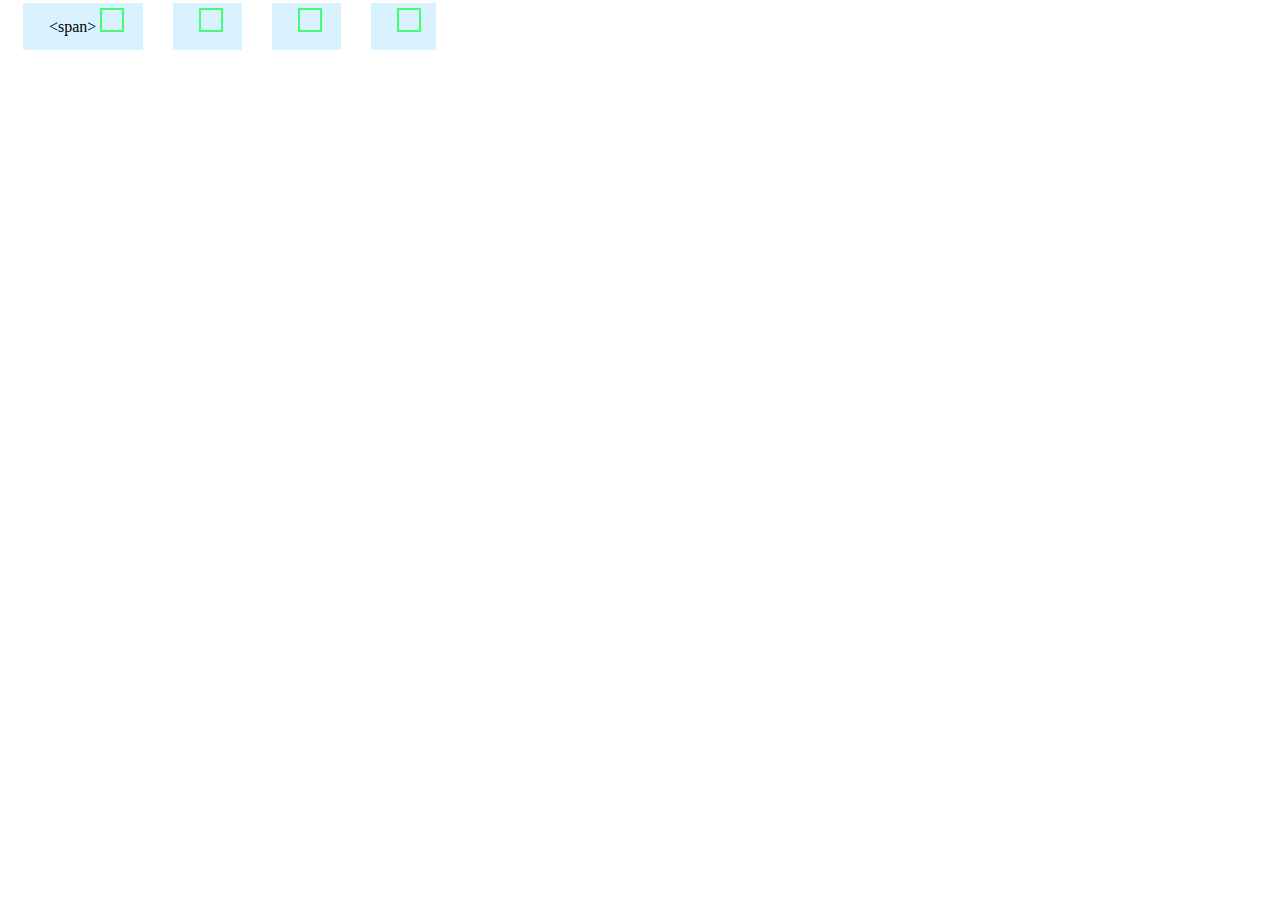
<file: checkbox.html>
<!DOCTYPE html>
<html lang="en">
	<head>
		<meta charset="UTF-8" />
		<meta http-equiv="X-UA-Compatible" content="IE=edge" />
		<meta name="viewport" content="width=device-width, initial-scale=1.0" />
		<title>CSS Checkbox</title>

		<link rel="stylesheet" href="css/checkBox.css" />
	</head>

	<body>
		<div class="container">
			<label class="checkbox">
				<input type="checkbox" />

				&lt;span&gt;
				<i></i>
			</label>
			<label class="checkbox">
				<input type="checkbox" />
				<i></i>
			</label>
			<label class="checkbox">
				<input type="checkbox" />
				<i></i>
			</label>
			<label class="checkbox">
				<input type="checkbox" />
				<i></i>
			</label>
		</div>
	</body>
</html>
</file>
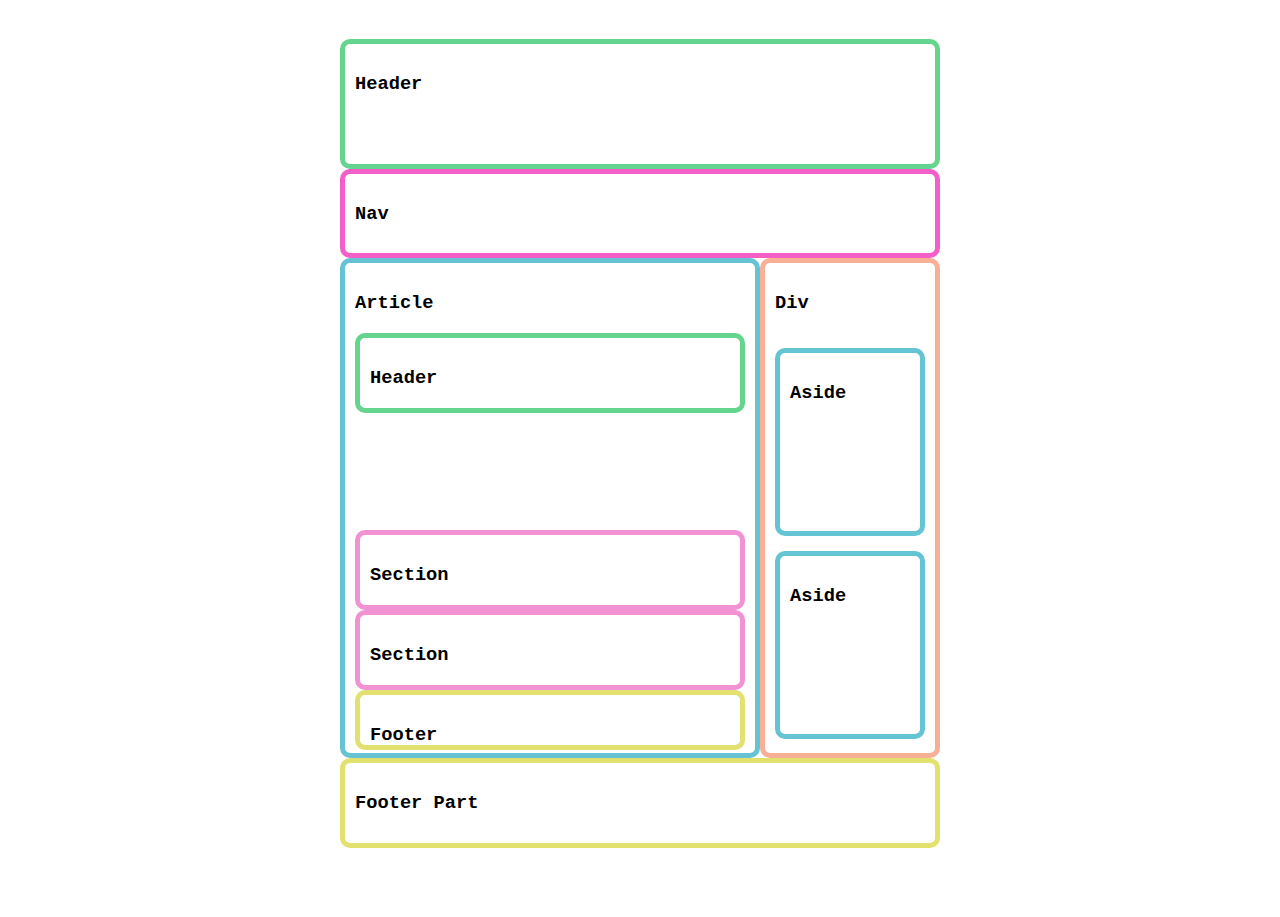
<file: divLayout.html>
<!DOCTYPE html>
<html lang="en">
	<head>
		<meta charset="UTF-8" />
		<meta name="author" content="" />
		<meta name="keywords" content="" />
		<meta name="description" content="" />
		<meta http-equiv="X-UA-Compatible" content="IE=edge" />
		<meta name="viewport" content="width=device-width, initial-scale=1.0, maximum-scale=1.0" />
		<link rel="stylesheet" href="css/divTable.css" />

		<title>CSS - Div Based Layout</title>
	</head>
	<body>
		<div class="border">
			<div class="wrapper">
				<div class="header">
					<h3>Header</h3>
				</div>
				<div class="Nav">
					<h3>Nav</h3>
				</div>
				<div class="container">
					<div class="aside">
						<h3>Article</h3>
						<div class="contentCon">
							<h3>Header</h3>
						</div>
						<div class="section">
							<h3>Section</h3>
						</div>

						<div class="section2">
							<h3>Section</h3>
						</div>

						<div class="footerAside">
							<h3>Footer</h3>
						</div>
					</div>
					<div id="content" class="content">
						<h3>Div</h3>
						<div class="asideCon">
							<h3>Aside</h3>
						</div>
						<div class="asideCon">
							<h3>Aside</h3>
						</div>
					</div>
				</div>

				<div id="footer" class="footer">
					<h3>Footer Part</h3>
				</div>
			</div>
		</div>
	</body>
</html>
</file>
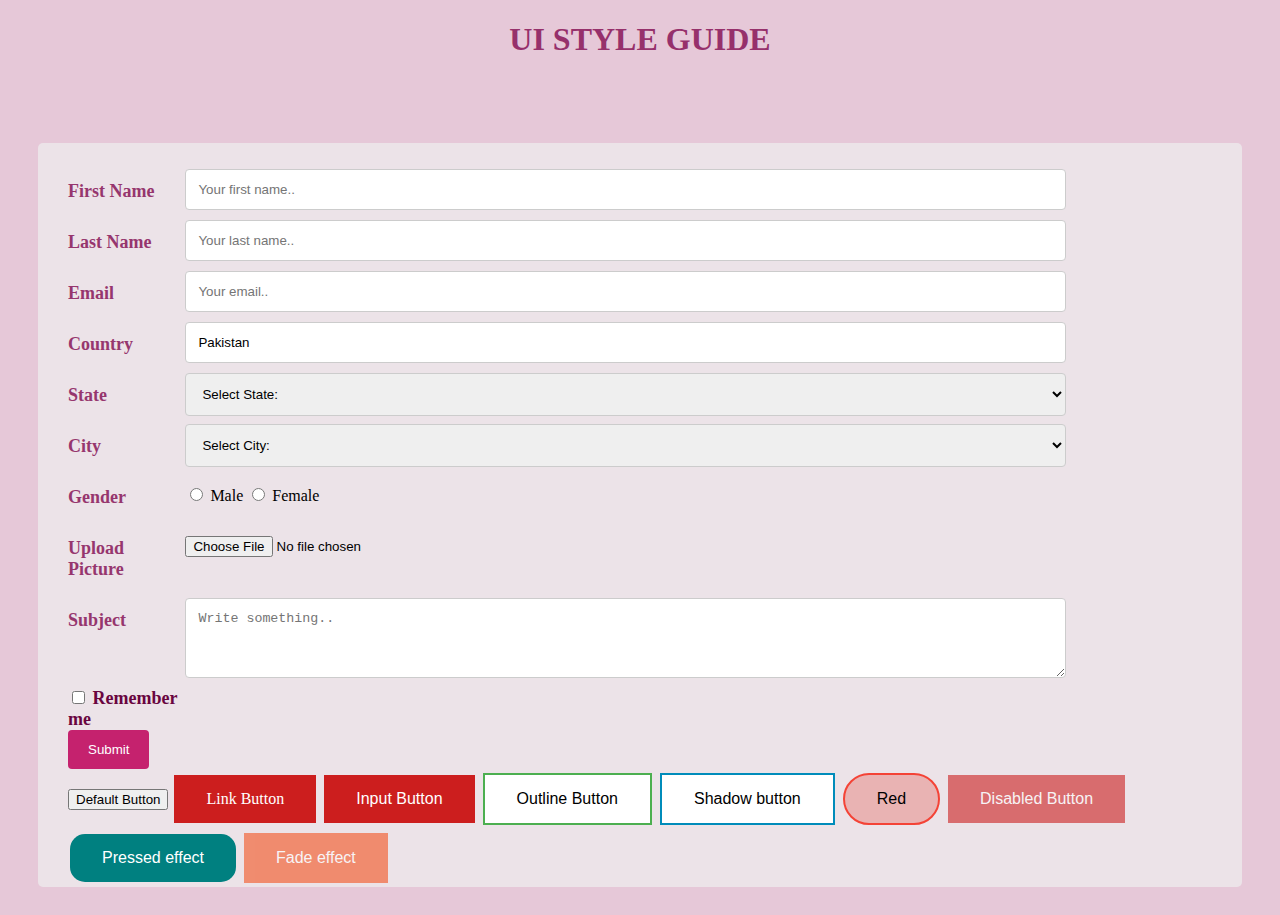
<file: form.html>
<!DOCTYPE html>

    <head>
        <meta charset="UTF-8">
        <meta name="auther" content=""/>
        <meta name="keywords" content=""/>
        <meta name="description" content=""/>
        <meta name="viewport" content="width=device-width, initial-scale=1.0, maximum-scale=1.0, user-scalable=no " />
        <title>Form</title>
        <link rel="stylesheet" href="css/form.css">
    </head>
<body>
    <h1>UI STYLE GUIDE </h1>
    <marquee><h3> Fill the form and Grab your chance now </h3></marquee>
    <div class="container">
    <form action = "form.html" method = "GET">

    <div class="row">
      <div class="col-10">
        <label for="fname">First Name</label>
      </div>
      <div class="col-75">
        <input type="text" id="fname" name="firstname" placeholder="Your first name.." required>
      </div>
    </div>
    <div class="row">
      <div class="col-10">
        <label for="lname">Last Name</label>
      </div>
      <div class="col-75">
        <input type="text" id="lname" name="lastname" placeholder="Your last name.." required>
      </div>
    </div>
    <div>
        <div class="row">
            <div class="col-10">
                <label for="email">Email</label>
            </div>
        <div class="col-75">
            <input type="text" id="email" name="Email" placeholder="Your email.." required>
        </div>
    </div>
    <div>
        <div class="row">
            <div class="col-10">
                <label for="lname">Country</label>
            </div>
        <div class="col-75">
            <input type="text" name="Country" value="Pakistan" readonly="readonly" /></td>
        </div>
    </div>

      
    <div>
      <div class="row">
          <div class="col-10">
          <label for="State">State</label>
          </div>
          <div class="col-75">

      <select id="State" name="State">
  
          <option value="-1">Select State:</option>
          <option value="Punjab">Punjab</option>
          <option value="Sindh">Sindh</option>
          <option value="Balochistan">Balochistan</option>
          <option value="KPK">KPK</option>
          </select>
          </div>
      </div>
   
    <div>
        <div class="row">
            <div class="col-10">
            <label for="City">City</label>
            </div>
            <div class="col-75">

        <select id="City" name="City">
    
            <option value="-1">Select City:</option>
            <option value="Lahore">Lahore</option>
            <option value="Karachi">Karachi</option>
            <option value="Islamabad">Islamabad</option>
            <option value="Peshawar">Peshawar</option>
            <option value="Rawalpindi">Faisalabad</option>
            <option value="Gujranwala">Gujranwala</option>
            <option value="Gujrat">Gujrat</option>
            <option value="Vehari">Vehari</option>
            <option value="Okara">Okara</option>
            <option value="Sahiwal">Sahiwal</option>
            <option value="Patoki">Patoki</option>
            <option value="Sheikhpura">Sheikhpura</option>
            </select>
            </div>
        </div>
        <div>
            <div class="row">
                <div class="col-10">
                <label for="gender">Gender</label>
            </div>
            <div class="col-75">
              <div class ="gender">
                <input name="gender" type="radio" value="Male"> Male
                <input name="gender" type="radio" value="Female"> Female
              </div>
            </div>
        </div>
        <div>
            <div class="row">
                <div class="col-10">
                <label for="pic">Upload Picture </label>
                  
            </div>
            <div class="col-75">
              <div class="picture">
                <input type="file" id="myfile" name="myfile">
              </div>
            </div>
        </div>
      </div>
    <div class="row">
      <div class="col-10">
        <label for="subject">Subject</label>
      </div>
      <div class="col-75">
        <textarea id="subject" name="subject" placeholder="Write something.." style="height:80px"></textarea>
      </div>
    </div>
    <div class="row">
        <div class="col-10">
          <div class = "remember">
            <input type="checkbox" name="remember"> Remember me
          </div>
        </div>
    </div>
    <div class="row">
     
       <div class="buttn">
          <input type="submit" value="Submit">
      </div>   
     
      
  </div>
  <button>Default Button</button>
  <a href="https:www.google.com" target = "blank" class="button">Link Button</a>
  <input type="button" class="button" value="Input Button"> 
  <button class="button button1">Outline Button</button>
  <button class="button button2">Shadow button</button>
  <button class="button button3">Red</button>
  <button class="button disabled">Disabled Button</button>
  <button class="button button4">Pressed effect</button>
  <button class="button button5">Fade effect</button>


    
</form>
</div>
</body>

</html>
</file>
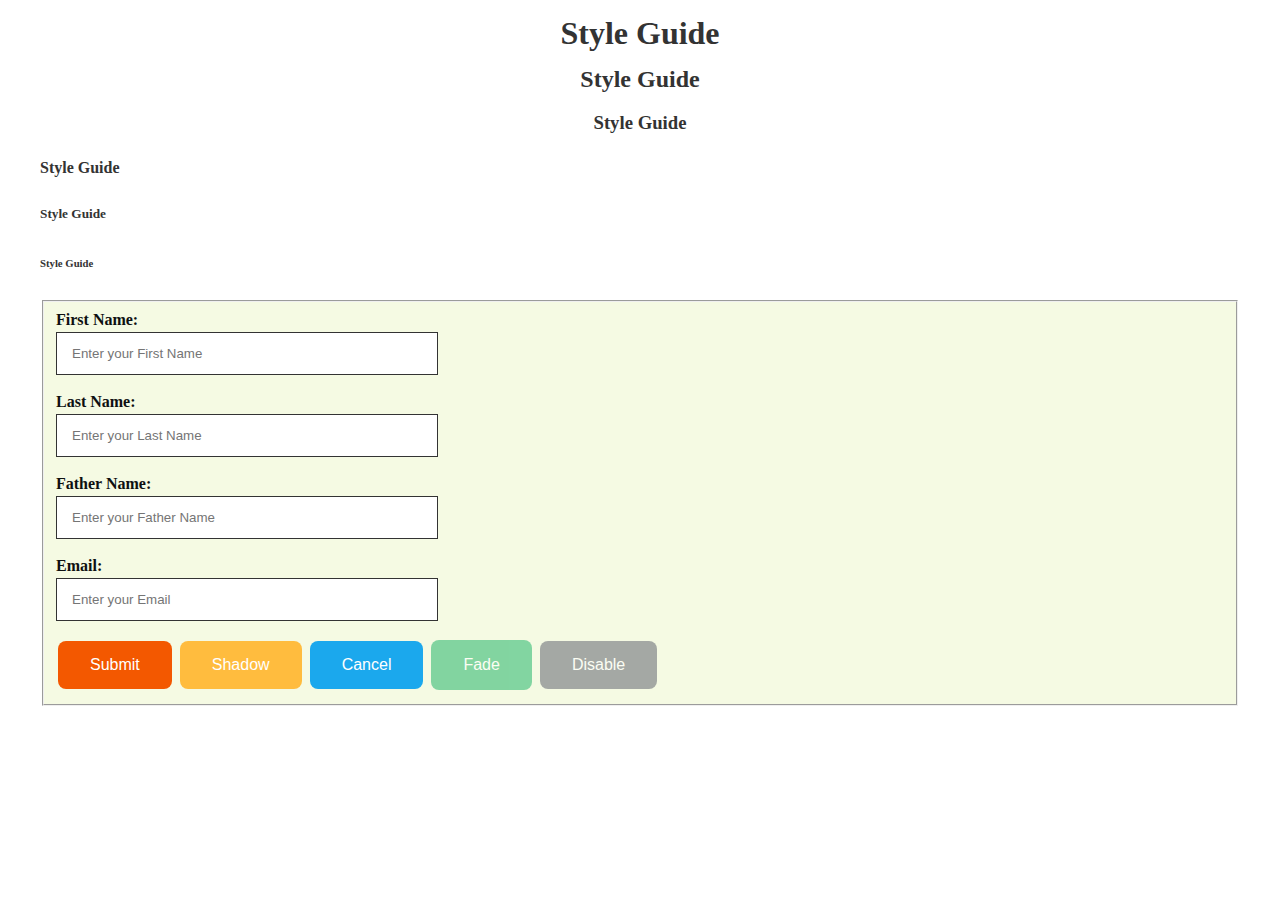
<file: styleGuide.html>
<!DOCTYPE html>

    <head>
        <meta charset="UTF-8">
        <meta name="auther" content=""/>
        <meta name="keywords" content=""/>
        <meta name="description" content=""/>
        <meta name="viewport" content="width=device-width, initial-scale=1.0, maximum-scale=1.0, user-scalable=no " />
        <title>Student Registration form</title>
        <link rel="stylesheet" href="css/myStyle.css">
    </head>
<body>
    <div class="container">
    <form action = "styleGuide.html" method = "GET">
        <h1>Style Guide</h1>
        <h2>Style Guide</h2>
        <h3>Style Guide</h3>
        <h4>Style Guide</h4>
        <h5>Style Guide</h5>
        <h6>Style Guide</h6>
   
        <fieldset>
            
         <div>
            <label for="f-name">First Name:</label>
            <input type="text" name="First_Name" placeholder="Enter your First Name" maxlength="10" required/>
        </div>
        <div>
            <label for="l-name">Last Name:</label>
            <input type="text" name="Last_Name" placeholder="Enter your Last Name" maxlength="10" required/>
        </div>
        <div>
            <label for="fa-name">Father Name:</label>
            <input type="text" name="Father_Name" placeholder="Enter your Father Name" maxlength="10" required/>
        </div>
        <div>
            <label for="email">Email:</label>
            <input type="text" name="Email" placeholder="Enter your Email" maxlength="30" required/>
        </div>
        <button class="button button1">Submit</button>
        <button class="button button2">Shadow</button>
        <button class="button button3">Cancel</button>
        <button class="button button4">Fade</button>
        <button class="button button5">Disable</button>
  
                      
        </fieldset>
       </form>
    </div>
        
    
      
    
</body>

</html>
</file>
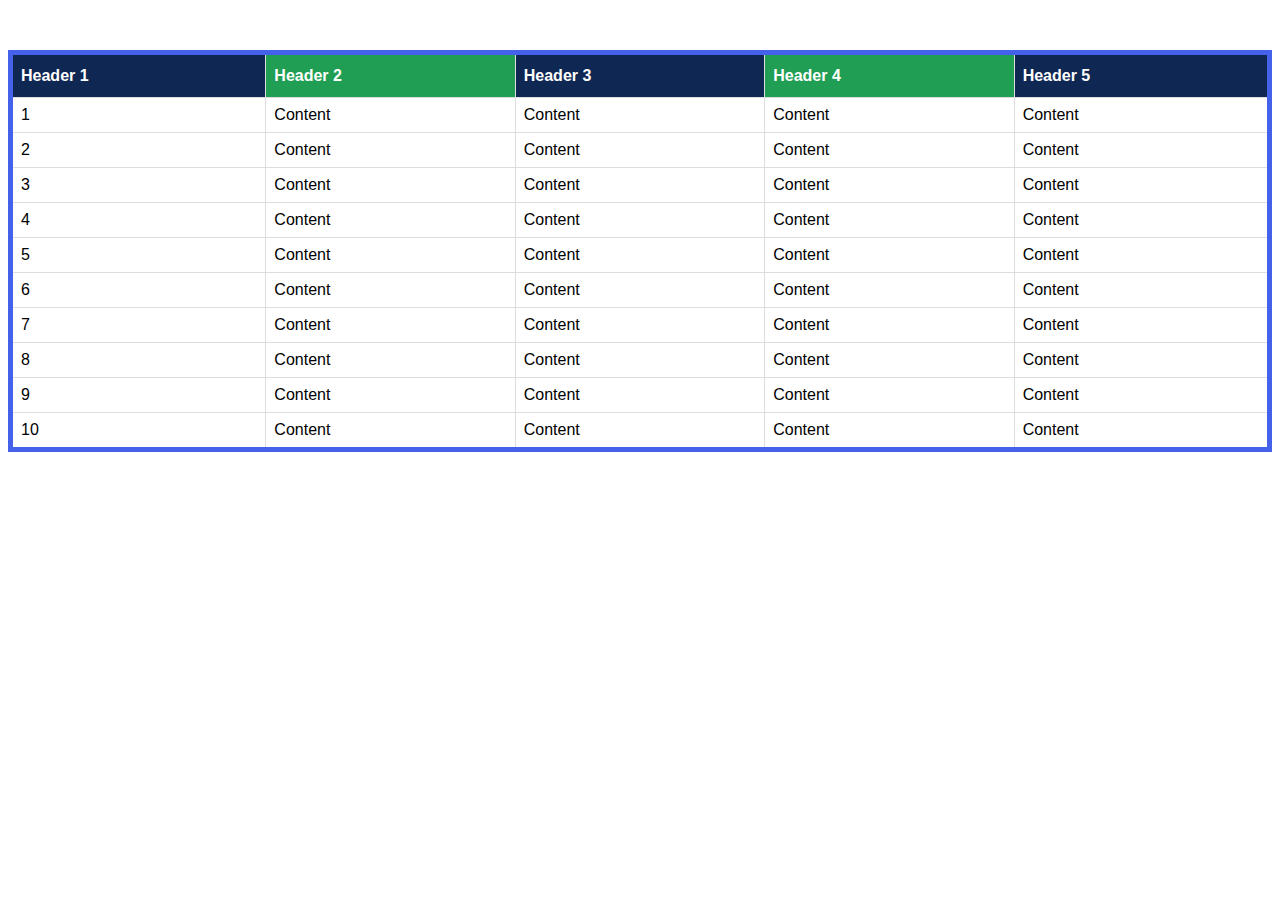
<file: table.html>
<!DOCTYPE html>
<html lang="en">

<head>
    <meta charset="UTF-8">
    <meta name="author" content="" />
    <meta name="keywords" content="" />
    <meta name="description" content="" />
    <meta http-equiv="X-UA-Compatible" content="IE=edge">
    <meta name="viewport" content="width=device-width, initial-scale=1.0, maximum-scale=1.0" />

    
    <link rel="stylesheet" href="css/table.css">
</head>
<body>

<table>
  <tr>
    <th>Header 1</th>
    <th class = "green">Header 2</th>
    <th>Header 3</th>
    <th class = "green">Header 4</th>
    <th>Header 5</th>
  </tr>
  <tr>
    <td>1</td>
    <td>Content</td>
    <td>Content</td>
    <td>Content</td>
    <td>Content</td>
  </tr>
  <tr>
    <td>2</td>
    <td>Content</td>
    <td>Content</td>
    <td>Content</td>
    <td>Content</td>
  </tr>
  </tr>
  <tr>
    <td>3</td>
    <td>Content</td>
    <td>Content</td>
    <td>Content</td>
    <td>Content</td>
  </tr>
  </tr>
  <tr>
    <td>4</td>
    <td>Content</td>
    <td>Content</td>
    <td>Content</td>
    <td>Content</td>
  </tr>
  </tr>
  <tr>
    <td>5</td>
    <td>Content</td>
    <td>Content</td>
    <td>Content</td>
    <td>Content</td>
  </tr>
  </tr>
  <tr>
    <td>6</td>
    <td>Content</td>
    <td>Content</td>
    <td>Content</td>
    <td>Content</td>
  </tr>
  </tr>
  <tr>
    <td>7</td>
    <td>Content</td>
    <td>Content</td>
    <td>Content</td>
    <td>Content</td>
  </tr>
  </tr>
  <tr>
    <td>8</td>
    <td>Content</td>
    <td>Content</td>
    <td>Content</td>
    <td>Content</td>
  </tr>
  </tr>
  <tr>
    <td>9</td>
    <td>Content</td>
    <td>Content</td>
    <td>Content</td>
    <td>Content</td>
  </tr>
  </tr>
  <tr>
    <td>10</td>
    <td>Content</td>
    <td>Content</td>
    <td>Content</td>
    <td>Content</td>
  </tr>
  </tr>
</table>

</body>
</html>
</file>
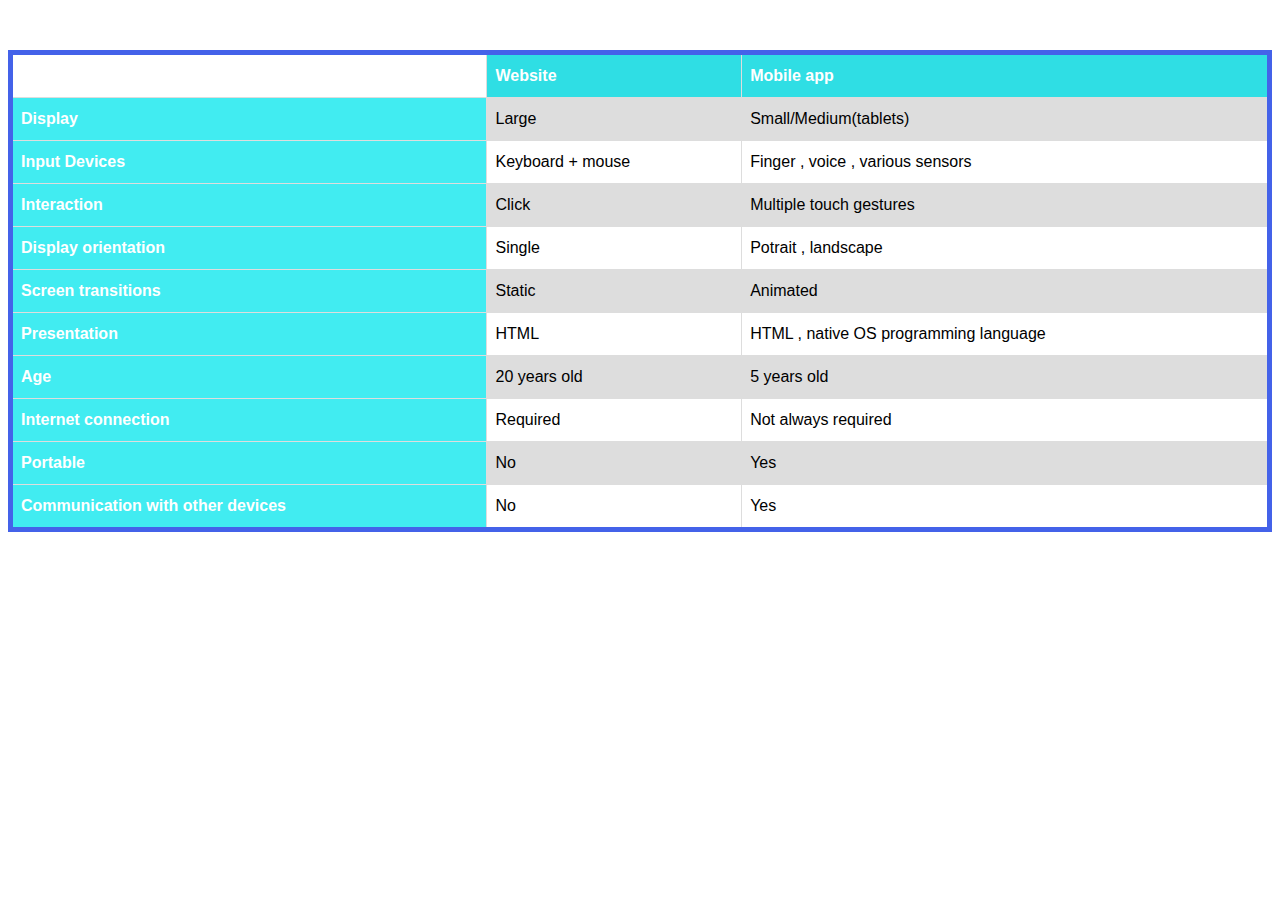
<file: table2.html>
<!DOCTYPE html>
<html lang="en">

<head>
    <meta charset="UTF-8">
    <meta name="author" content="" />
    <meta name="keywords" content="" />
    <meta name="description" content="" />
    <meta http-equiv="X-UA-Compatible" content="IE=edge">
    <meta name="viewport" content="width=device-width, initial-scale=1.0, maximum-scale=1.0" />


    <link rel="stylesheet" href="css/table2.css">
</head>


    <body>

        <table >
        
            <th class="cont"></th>
            <th colspan="1">Website</th>
            <th>Mobile app</th>
          </tr>
          <tr>
            <th class = "columnCont">Display</th>
            <td>Large</td>
            <td>Small/Medium(tablets)</td>
          </tr>
          <tr>
            <th class = "columnCont">Input Devices</th>
            <td>Keyboard + mouse</td>
            <td>Finger , voice , various sensors</td>
          </tr>
          <tr>
            <th class = "columnCont">Interaction</th>
            <td>Click</td>
            <td>Multiple touch gestures</td>
          </tr>
          <tr>
            <th class = "columnCont">Display orientation</th>
            <td>Single </td>
            <td>Potrait , landscape </td>
          </tr>
          <tr>
            <th class = "columnCont">Screen transitions</th>
            <td>Static</td>
            <td>Animated</td>
          </tr>
          <tr>
            <th class = "columnCont">Presentation</th>
            <td>HTML</td>
            <td>HTML , native OS programming language</td>
          </tr>
          <tr>
            <th class = "columnCont">Age</th>
            <td>20 years old</td>
            <td>5 years old</td>
          </tr>
          <tr>
            <th class = "columnCont">Internet connection</th>
            <td>Required</td>
            <td>Not always required</td>
          </tr>
          <tr>
            <th class = "columnCont">Portable</th>
            <td>No</td>
            <td>Yes</td>
          </tr>
          <tr>
            <th class = "columnCont">Communication with other devices</th>
            <td>No</td>
            <td>Yes</td>
          </tr>
        </table>

</body>
</html>
</file>
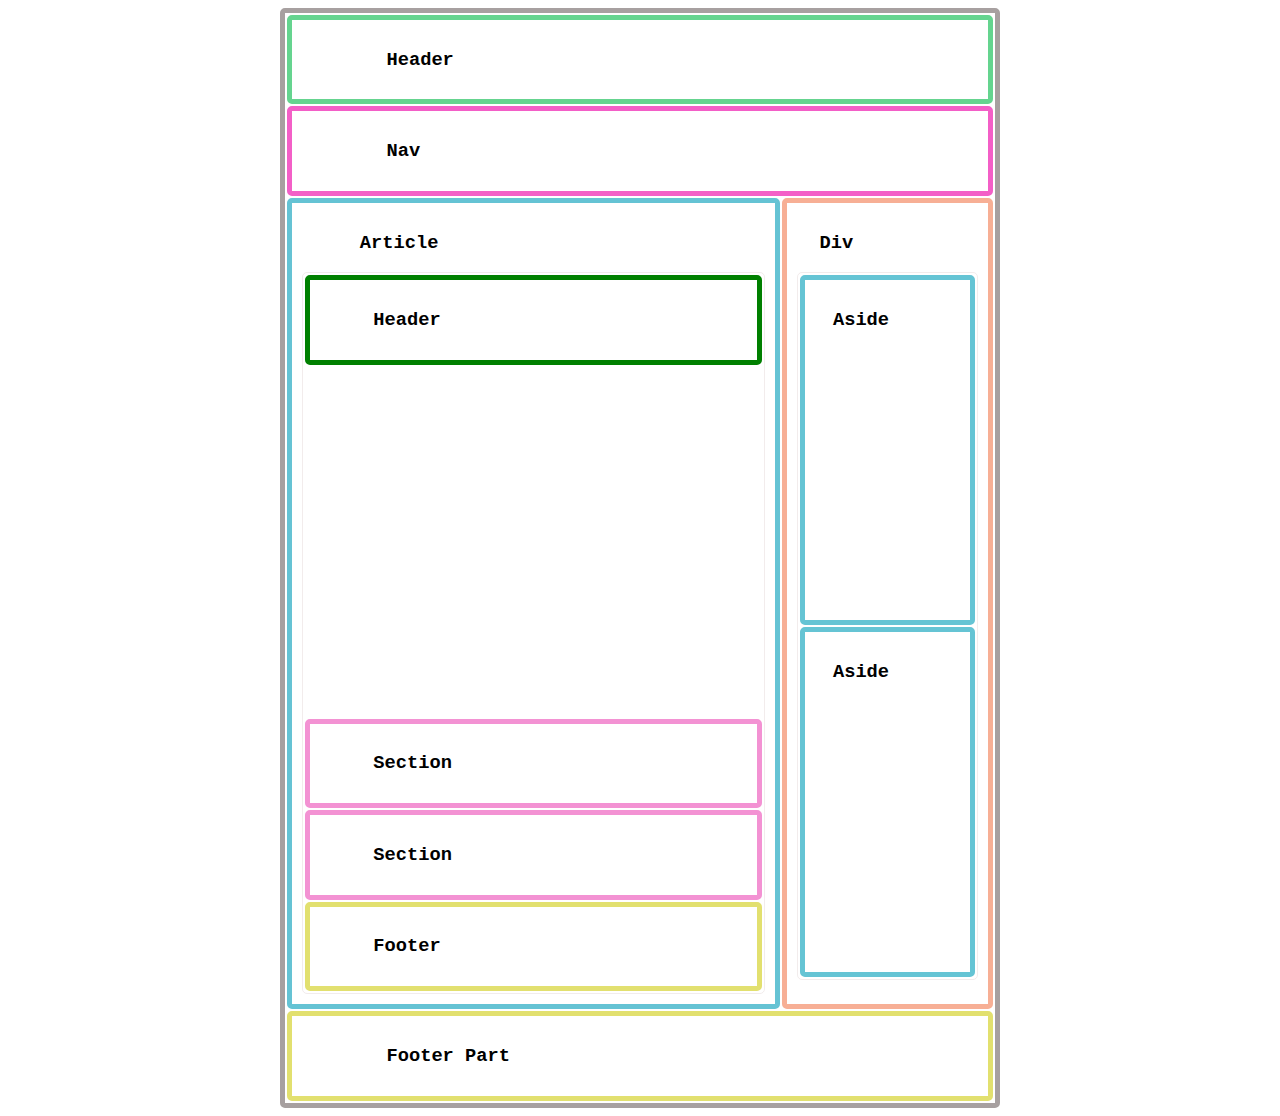
<file: tableLayout.html>
<!DOCTYPE html>
<html lang="en">
    <head>
        <meta charset="UTF-8">
        <meta name="author" content=""/>
        <meta name="keywords" content=""/>
        <meta name="description" content=""/>
        <meta http-equiv="X-UA-Compatible" content="IE=edge">
        <meta name="viewport" content="width=device-width, initial-scale=1.0, maximum-scale=1.0"/>
        <link rel="stylesheet" href="css/tableLayout.css">
        <title>HTML - Table Based Layout</title>
    </head>
    <body>
        <table class = "contain">
            <tr>
                <td  class = "header" colspan="2">
                <h3>Header</h3>
            </td>
            </tr>
            <tr >
                <td  class = "nav" colspan="2">
                    <h3>Nav</h3>
                </td>
            </tr>
            <tr>
                <td class = "aside">
                    <h3>Article</h3>
                    <table class = "articleTab">
                        <tr>
                            <td class = "header2">
                                <h3>
                                    Header
                                
                                </h3>
                            </td>
                        </tr>
                        <tr>
                            <td class = "blank">
                                
                            </td>
                        </tr>
                        <tr>
                            <td class = "section">
                                <h3>
                                    Section
                                </h3>
                            </td>
                        </tr>
                        <tr>
                            <td class = "section">
                                <h3>
                                    Section
                                </h3>
                            </td>
                        </tr>
                        <tr>
                            <td class = "footer">
                                <h3>
                                    Footer
                                </h3>
                            </td>
                        </tr>
                    </table>

                
                </td>

                <td class = "div">
                    <h3>Div</h3>

                    <table>
                        <tr>
                            <td class = "aside2">
                                <h3>
                                    Aside
                                </h3>
                            </td>
                        </tr>
                        <tr>
                            <td class = "aside2">
                                <h3>
                                    Aside
                                </h3>
                            </td>
                        </tr>
                    </table>
                   
                </td>
            </tr>

            <tr >
                <td class = "footer" colspan="2" height="80">
                    <h3>Footer Part</h3>
                </td>
            </tr>
        </table>
    </body>
</html>
</file>
<file: css/checkBox.css>
/* CSS Checkbox Style */
.checkbox {
	background-color: #d8f3ff;
	position: relative;
	padding: 15px;
	margin: 15px;
}

.checkbox input {
	opacity: 0;
	height: 0;
	width: 0;
}

.checkbox input + i {
	border: 2px solid rgb(69, 252, 115);
	display: inline-block;
	line-height: 16px;
	height: 20px;
	width: 20px;
}

/* background after checked*/
.checkbox input:checked + i {
	background-color: #21f3d7;
}

.checkbox input:checked + i:after {
	content: "\2713";
	position: absolute;
	color: red;
}
</file>
<file: css/divTable.css>
* {
	box-sizing: border-box;
	font-family: "Courier New", Courier, monospace;
}
.border {
	border: 1px solid rgb(255, 255, 255);
	margin: 0 auto;
}
div {
	border: 1px solid #000;
	padding: 10px;
	border-radius: 10px;
}
.wrapper {
	border-width: 0;
	width: 1000px;
	margin: 0 auto;
	padding: 20px 200px 50px 200px;
}
.container {
	border: none;
	padding: 0;
}
.container div {
	float: left;
	height: 500px;
}
.container:after {
	content: "";
	display: table;
	width: 100%;
}
.container .aside {
	width: 70%;
	border-style: solid;
	border-color: rgb(101, 195, 212);
	border-width: thick;
}
.container .content {
	width: 30%;
	padding: 10px;
}
.aside div {
	height: 40px;
	width: 270px;
}
.header div {
	height: 30px;
	width: 135px;
	float: left;
	text-align: center;
	padding-bottom: 30px;
	border-color: green;
}
.aside .contentCon {
	width: 100%;
	padding-bottom: 60px;
	border-color: rgb(101, 212, 143);
	border-width: thick;
}
.wrapper .header {
	height: 130px;
	border-style: solid;
	border-color: rgb(101, 212, 143);
	border-width: thick;
}
.wrapper .Nav {
	border-style: solid;
	border-color: rgb(243, 95, 199);
	border-width: thick;
}
.aside .section {
	width: 100%;
	padding-bottom: 60px;
	padding-left: 10px;
	margin-top: 30%;
	border-style: solid;
	border-color: rgb(243, 146, 211);
	border-width: thick;
}
.aside .section2 {
	width: 100%;
	padding-bottom: 60px;
	padding-left: 10px;
	border-style: solid;
	border-color: rgb(243, 146, 211);
	border-width: thick;
}
.aside .footerAside {
	width: 100%;
	padding-bottom: 40px;
	padding-left: 10px;
	text-align: left;
	border-style: solid;
	border-color: rgb(226, 224, 111);
	border-width: thick;
}
.content .asideCon {
	width: 100%;
	height: 40%;
	margin-top: 10%;
	border-style: solid;
	border-color: rgb(101, 196, 212);
	border-width: thick;
}

.content {
	border-style: solid;
	border-color: rgb(247, 175, 149);
	border-width: thick;
}
.footer {
	border-style: solid;
	border-color: rgb(226, 224, 111);
	border-width: thick;
}
</file>
<file: css/form.css>
* {
    box-sizing: border-box;
  }
  body{
    background-color: rgb(230, 200, 216);
    padding: 0px 30px 20px 30px;
    
}
  input[type=text], textarea {
    width: 100%;
    padding: 12px;
    border: 1px solid #ccc;
    border-radius: 4px;
    resize: vertical;
  }
  select{
    width: 100%;
    padding: 12px;
    border: 1px solid #ccc;
    border-radius: 4px;
    resize: vertical; 
   
  }
  select:hover{
    background-color: #f39abf;
  }
  
  label {
    padding: 12px 12px 12px 0;
    display: inline-block;
    font-weight: 700;
    color :rgb(150, 54, 110);
    font-size: 18px;
  }
  
  input[type=submit] {
    background-color: #c5226e;
    color: white;
    padding: 12px 20px;
    border: none;
    border-radius: 4px;
    cursor: pointer;
    float: left;
  }
  
  input[type=submit]:hover {
    background-color: #ee11a4;
  }
  input:hover {
    background-color: #f39abf;
  }
  
  .container {
    border-radius: 5px;
    background-color: #ece3e8;
    padding: 20px;
    padding : 20px 0 0 30px;
  }
  
  .col-10 {
    float: left;
    width: 10%;
    margin-top: 6px;
  }
  
  .col-75 {
    float: left;
    width: 75%;
    margin-top: 6px;
  }
  .gender{
      padding: 10px 0 0 0;
  }
  .picture{
    padding: 10px 0 0 0;
}

  .row:after {
    content: "";
    display: table;
    clear: both;
  }
  
  h1{
    color : rgb(150, 48, 107);
    text-align: center;
    font-weight: bolder;
}
h3{
    color : rgb(105, 8, 13);
    text-align: center;
    font-weight: bolder;
}
.remember{
    color : rgb(105, 5, 63);
    font-size: 18px;
    font-weight: 700;

}
marquee{
    scroll-behavior: fast;
    direction: rtl;
    
}
.button {
    background-color: #cc1e1e;
    border: none;
    color: white;
    padding: 15px 32px;
    text-align: center;
    text-decoration: none;
    display: inline-block;
    font-size: 16px;
    margin: 4px 2px;
    cursor: pointer;
  }
 
.button1 {
    background-color: white; 
    color: black; 
    border: 2px solid #4CAF50;
  }
  
  .button2 {
    background-color: white; 
    color: black; 
    border: 2px solid #008CBA;
  }
  .button2:hover {
    box-shadow: 0 12px 16px 0 rgba(0,0,0,0.24),0 17px 50px 0 rgba(0,0,0,0.19);
  }
  
  .button3 {
    background-color: rgb(233, 179, 179); 
    color: black; 
    border: 2px solid #f44336;
    border-radius: 50px;
  }
  .disabled {
    opacity: 0.6;
    cursor: not-allowed;
  }
  .button4{
      border-radius: 15px;
      background-color: teal;
  }
.button4:hover {background-color: #086879}

.button4:active {
  background-color: #0faeec;
  box-shadow: 0 5px #666;
  transform: translateY(4px);
  border-radius: 15px;
  box-shadow: 0 9px #999;
}
 .button5{
    background-color: #f4511e;
    border: none;
    color: white;
    padding: 16px 32px;
    text-align: center;
    font-size: 16px;
    margin: 4px 2px;
    opacity: 0.6;
    transition: 0.3s;
    display: inline-block;
    text-decoration: none;
    cursor: pointer;
 }
 .button5:hover {
     opacity: 1
    }
</file>
<file: css/myStyle.css>
body {
	color: #333;
	font-size: 16px;
	line-height: 24px;
	padding: 0;
}

h1 {
	margin: 20 0 20px;
	text-align: center;
	font-weight: 72px;
}
h2 {
	margin: 20 0 20px;
	text-align: center;
	font-weight: 32px;
}
h3 {
	margin: 20 0 20px;
	text-align: center;
	font-weight: 24px;
}
label {
	font-size: 16px;
	margin: 0 0 7px;
	padding: 0;
	font-weight: 600;
	color: rgb(14, 16, 17);
}

.container {
	margin: 0 auto;
	padding: 0 15px;
	width: 1200px;
}
.imgContainer {
	/* background-color: aqua; */

	text-align: center;
}
fieldset {
	background-color: rgb(245, 250, 227);
}
input {
	background-color: #fff;
	border: 1px solid #333;
	box-shadow: none;
	color: rgb(8, 8, 8);
	outline: rgb(163, 154, 20);
	height: 35px;
	display: block;
	line-height: 22px;
	margin: 0 0 15px;
	padding: 3px 15px;
	width: 30%;
}
input:focus {
	background-color: rgb(212, 209, 209);
}
input:hover {
	background-color: rgb(212, 209, 209);
}
.button1 {
	background-color: #f35800;
	border: none;
	color: white;
	padding: 15px 32px;
	text-align: center;
	text-decoration: none;
	display: inline-block;
	font-size: 16px;
	margin: 4px 2px;
	cursor: pointer;
	border-radius: 8px;
}
.button2 {
	background-color: #ffbc3e;
	border: none;
	color: white;
	padding: 15px 32px;
	text-align: center;
	text-decoration: none;
	display: inline-block;
	font-size: 16px;
	margin: 4px 2px;
	cursor: pointer;
	border-radius: 8px;
}
.button2:hover {
	box-shadow: 0 12px 16px 0 rgba(0, 0, 0, 0.24), 0 17px 50px 0 rgba(0, 0, 0, 0.19);
}

.button3 {
	background-color: #1ba8ed;
	border: none;
	color: white;
	padding: 15px 32px;
	text-align: center;
	text-decoration: none;
	display: inline-block;
	font-size: 16px;
	margin: 4px 2px;
	cursor: pointer;
	border-radius: 8px;
}
.button4 {
	background-color: #36bc74;
	border: none;
	color: white;
	padding: 16px 32px;
	text-align: center;
	font-size: 16px;
	margin: 4px 2px;
	opacity: 0.6;
	transition: 0.3s;
	display: inline-block;
	text-decoration: none;
	cursor: pointer;
	border-radius: 8px;
}
.button4:hover {
	opacity: 1;
}

.button5 {
	background-color: #6f737b;
	border: none;
	color: white;
	padding: 15px 32px;
	text-align: center;
	text-decoration: none;
	display: inline-block;
	font-size: 16px;
	margin: 4px 2px;
	cursor: pointer;
	opacity: 0.6;
	cursor: not-allowed;
	border-radius: 8px;
}
</file>
<file: css/table.css>
table {
  font-family: Arial, Helvetica, sans-serif;
  border-collapse: collapse;
  width: 100%;
  border-style: solid;
  border-color: rgb(68, 98, 233);
  border-width: thick;
  margin-top: 50px;

}

 td, th {
  border: 1px solid #ddd;
  padding: 8px;
}


 tr:hover {background-color: #ddd;}

th {
  padding-top: 12px;
  padding-bottom: 12px;
  text-align: left;
  background-color: #0f2753;
  color: white;
}

 .green {
    background-color: #1f9e54;
}
</file>
<file: css/table2.css>
* {
  box-sizing: border-box;
}

table{
  border-spacing: 15px;
  font-family: Arial, Helvetica, sans-serif;
  border-collapse: collapse;
  width: 100%;
  border-style: solid;
  border-color: rgb(68, 98, 233);
  border-width: thick;
  margin-top: 50px;
}
td,  th {
    border: 1px solid #ddd;
    padding: 8px;
  }
  tr:hover {
    background-color: #ddd;
  }

  tr:nth-child(even) {
    background-color: #dddddd;
  }

  .columnCont{
    background-color: #41ecf1;
  }
 th {
    padding-top: 12px;
    padding-bottom: 12px;
    text-align: left;
    background-color: #2fdee4;
    color: white;
  }
  .cont{
    background-color: white;
  }
</file>
<file: css/tableLayout.css>
*{
    box-sizing: border-box;
    font-family: 'Courier New', Courier, monospace;
    width : 75%;
    border-radius: 5px;
    margin-left : auto;
    margin-right  : auto;
    vertical-align: top;  

}

table, tr, td {
    border: 1px solid rgba(228, 216, 216, 0.493);
   
}

table {
    width: 100%; 
  
}
.contain {
    border-color:rgb(167, 160, 160);
    border-width: thick;

}
.aside{
    width : 70%;
    vertical-align: top;
    border-color: rgb(101, 195, 212);
    border-width: thick;
}

.div{
    padding: 10px;
    height :500px;
    vertical-align: top;
    border-style: solid;
    border-color: rgb(247, 175, 149);
    border-width: thick;
}

.aside2{
    height: 350px;
    width : 100%;
    vertical-align: top;
    border-style: solid;
    border-color: rgb(101, 196, 212);
    border-width: thick;
}
.header2{
    width : 80%;
    height: 50px;
    border-color: green;
    border-width: thick;
}

.blank{
    height : 350px;
    border-width : 0;
}

tr ,  td{
    padding :10px;
}
.header{
    border-style: solid;
    border-color: rgb(101, 212, 143);
    border-width: thick;
}
.nav{
    border-style: solid;
    border-color: rgb(243, 95, 199);
    border-width: thick;
}
.section{
    border-style: solid;
    border-color: rgb(243, 146, 211);
    border-width: thick;
}
.footer{
    border-style: solid;
    border-color: rgb(226, 224, 111);
    border-width: thick;
}
</file>
